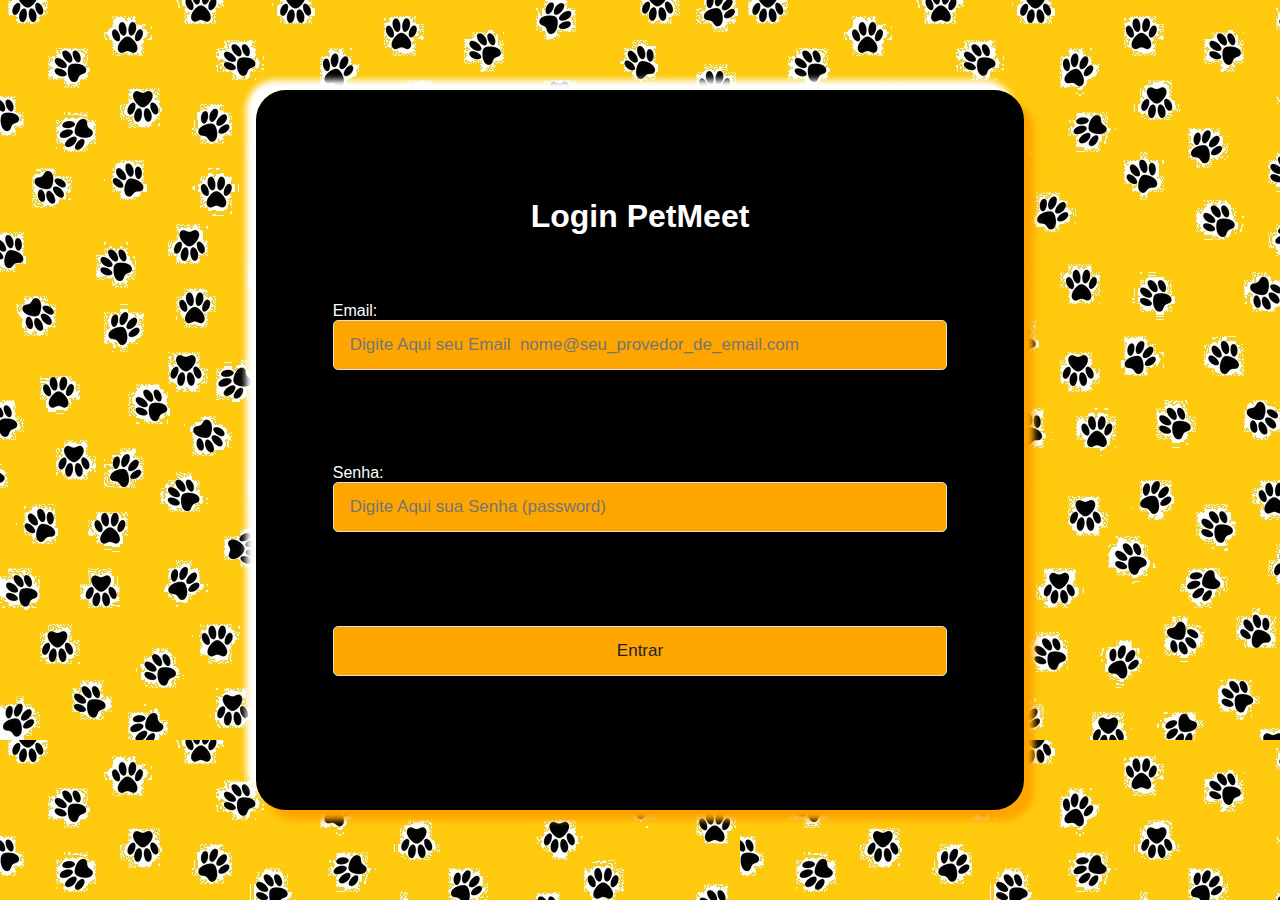
<file: index.html>
<!DOCTYPE html>
<html lang="pt-BR">
  <head>
    <meta charset="UTF-8" />
    <title>Login</title>
    <link rel="stylesheet" href="style.css" />
  </head>
  <body>
    <div class="telaLogin">
      <h1>Login PetMeet</h1>
      <form class="formularios" action="/login" method="post">
        <div class="configCx">
          <label for="email">Email:</label>
          <input
            type="email"
            placeholder="Digite Aqui seu Email  nome@seu_provedor_de_email.com"
            id="email"
            name="email"
            required
          />
        </div>
        <div class="senha configCx">
          <label for="senha">Senha:</label>
          <input
            type="password"
            placeholder="Digite Aqui sua Senha (password)"
            id="senha"
            name="senha"
            required
          />
        </div>
        <div class="btnLogin configCx">
          <input type="submit" value="Entrar" />
        </div>
      </form>
    </div>
  </body>
</html>
</file>
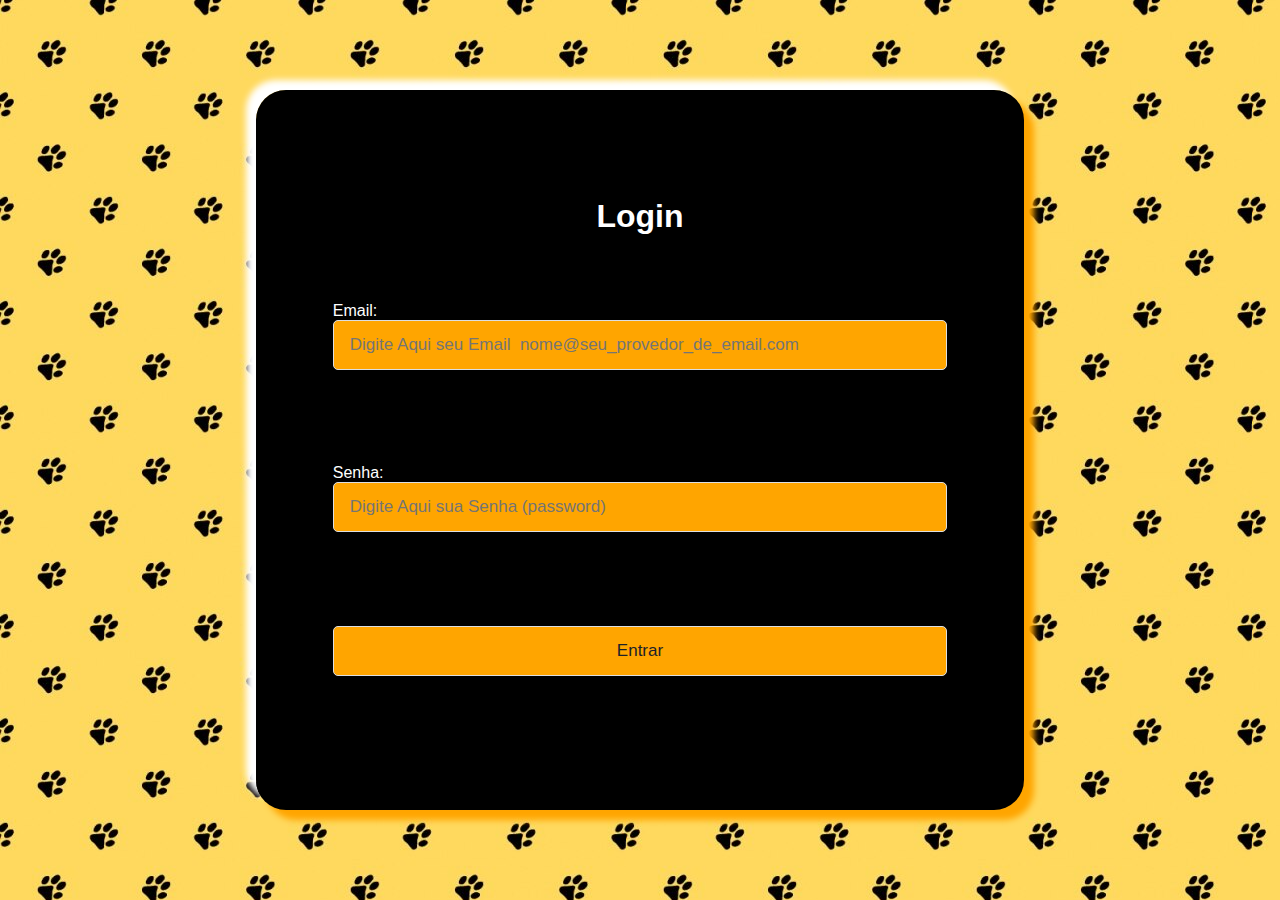
<file: frontend A3/templates/index.html>
<!DOCTYPE html>
<html lang="pt-BR">
  <head>
    <meta charset="UTF-8" />
    <title>Login</title>
    <link rel="stylesheet" href="../../static/style.css" />
  </head>
  <body>
    <div class="telaLogin">
      <h1>Login</h1>
      <form class="formularios" action="/login" method="post">
        <div class="configCx">
          <label for="email">Email:</label>
          <input
            type="email"
            placeholder="Digite Aqui seu Email  nome@seu_provedor_de_email.com"
            id="email"
            name="email"
            required
          />
        </div>
        <div class="senha configCx">
          <label for="senha">Senha:</label>
          <input
            type="password"
            placeholder="Digite Aqui sua Senha (password)"
            id="senha"
            name="senha"
            required
          />
        </div>
        <div class="btnLogin configCx">
          <input type="submit" value="Entrar" />
        </div>
      </form>
    </div>
  </body>
</html>
</file>
<file: style.css>
/* frontend/static/style.css */

body {
  font-family: Arial, sans-serif;
  /* margin: 0; */
  display: flex;
  flex-direction: column;
  /* height: 150vh; */

  /* config.santinho */
  /* border: 5px solid  white; */
  width: 60%;
  height: 80vh;
  box-shadow: -10px -10px 6px white;
  border-radius: 30px;
  max-height: 900px;
}
html {
  display: flex;
  width: 100vw;
  height: 100vh;
  background-image: url(static/Img/patas1.jpg);
  justify-content: center;
  align-items: center;
}
.telaLogin {
  color: white;
  display: flex;
  flex-direction: column;
  justify-content: center;
  background-color: black;
  width: 100%;
  height: 100%;
  border-radius: 30px;
  box-shadow: 10px 10px 6px orange;
}
.formularios {
  display: flex;
  flex-direction: column;
  flex-wrap: wrap;
  align-items: center;
  justify-content: space-around;
  height: 52vh;
}
input[type="email"]:hover {
  border: 5px solid orange;
  background-color: white;
}
input[type="password"]:hover {
  border: 5px solid orange;
  background-color: white;
}
input[type="submit"]:hover {
  border: 5px solid orange;
  background-color: white;
  cursor: pointer;
}
.configCx {
  width: 80%;
}
div > h1 {
  text-align: center;
  margin: 20px 0;
}

input {
  width: 100%;
  background-color: orange;
  transition: 0.9;
}

.header {
  background-color: #ffbf00;
  padding: 10px;
  text-align: center;
}

.header-button {
  background-color: #ffbf00;
  color: black;
  padding: 20px;
  margin: 0px;
  border: none;
  cursor: pointer;
  font-weight: bold;
  font-size: 20px;
}

.header-button:hover {
  background-color: #ffbf00;
}

.gray-label,
.white-label,
.yellow-label {
  flex: 1;
  width: 100%;
}

.gray-label {
  display: flex;
  justify-content: space-around; /* Ajuste para space-around */
  align-items: center;
  background-color: #f8f8ff;
  border-bottom: 6px solid #d3d3d3;
  padding: 10px;
}

.user-info-left {
  display: flex;
  align-items: center;
  justify-content: flex-end;
}
.user-info-right {
  display: flex;
  align-items: center;
  flex-grow: 1; /* Permite que os elementos cresçam igualmente */
}

.user-info-left .user-photo {
  height: 300px;
  width: 300px;
  border-radius: 50%;
  background-color: #555;
  max-width: 100%;
  margin-right: 30px;
  margin-left: 500px;
}

.user-info-right {
  display: flex;
  flex-direction: column;
  align-items: center;
  margin-right: 700px;
  margin-left: 0px;
}

.user-greeting {
  font-size: 18px;
  margin-bottom: 30px;
}

.user-name {
  font-weight: bold;
  margin-right: 95px;
}

.edit-profile {
  display: flex;
  align-items: center;
}

.edit-profile img {
  width: 20px;
  height: 20px;
  margin-bottom: 30px;
  margin-right: 5px;
}

.user-details {
  font-size: 16px;
  margin-bottom: 30px;
  margin-right: 145px;
}

.user-buttons {
  display: flex;
  justify-content: space-around;
  margin-top: 20px;
}

.custom-button {
  background-color: #ffbf00;
  color: black;
  padding: 25px;
  border: none;
  cursor: pointer;
  font-weight: bold;
  font-size: 20px;
  width: 160px;
  border-radius: 10px;
  margin-right: 20px;
  margin-left: 20px;
  box-shadow: 0px 4px 8px rgba(0, 0, 0, 0.1);
  transition: background-color 0.3s, box-shadow 0.3s; /* Adiciona transição para suavizar a mudança */
}

.custom-button:hover {
  background-color: #ffbf00;
  box-shadow: 0px 8px 16px rgba(0, 0, 0, 0.2); /* Adiciona sombreamento no hover */
}

.white-label {
  background-color: white;
  margin-bottom: 50px;
  position: relative;
  display: flex;
  align-items: center;
}

.white-label .left-button,
.white-label .right-button {
  background-color: white;
  border: none;
  cursor: pointer;
  width: 50px;
  height: 50px;
  position: absolute;
  top: 50%;
  transform: translateY(-50%);
}

.white-label .left-button {
  left: 30px;
  height: 100px;
  width: 80px;
  margin-right: 20px;
  margin-left: 20px;
  top: 5%;
}

.white-label .right-button {
  right: 30px;
  height: 100px;
  width: 80px;
  margin-right: 20px;
  margin-left: 20px;
  top: 5%; /* Ajuste a posição vertical */
}

.white-label .left-button img {
  width: 100%; /* Ajuste para ocupar 100% do espaço dentro do botão */
  height: 100%; /* Ajuste para ocupar 100% do espaço dentro do botão */
  border-radius: 50%; /* Adiciona bordas circulares */
}

.white-label .right-button img {
  width: 100%; /* Ajuste para ocupar 100% do espaço dentro do botão */
  height: 100%; /* Ajuste para ocupar 100% do espaço dentro do botão */
  border-radius: 50%; /* Adiciona bordas circulares */
}

.yellow-label-left {
  background-color: #ffbf00;
  border-radius: 10px;
  width: 320px;
  height: 510px;
  margin-right: 10px;
  margin-left: 40px;
  display: flex;
  flex-direction: column; /* Ajuste para empilhar os itens verticalmente */
  align-items: center;
  justify-content: center; /* Ajuste para centralizar verticalmente */
  padding: 10px;
  margin-top: -300px;
  box-shadow: 0px 4px 8px rgba(0, 0, 0, 0.1); /* Adiciona sombreamento */
  transition: box-shadow 0.3s; /* Adiciona transição para suavizar a mudança no hover */
}

.yellow-label-content {
  display: flex;
  align-items: center;
}

.yellow-label-content img {
  width: 30px; /* Ajuste conforme necessário */
  height: 30px; /* Ajuste conforme necessário */
  margin-right: 10px;
}

.yellow-label-left:hover {
  box-shadow: 0px 24px 48px rgba(0, 0, 0, 0.4); /* Adiciona sombreamento no hover */
}

.yellow-label {
  background-color: #ffbf00;
  height: -50px; /* Ajuste conforme necessário */
}

.yellow-popup {
  background-color: #ffbf00;
  border-radius: 10px;
  width: 350px;
  height: 590px;
  position: absolute;
  top: 50%;
  left: 50%;
  transform: translate(-50%, -50%);
  display: flex;
  flex-direction: column;
  align-items: center;
  justify-content: center;
  padding: 10px;
  box-shadow: 0px 4px 8px rgba(0, 0, 0, 0.1);
  z-index: 1000; /* Garante que o pop-up esteja acima dos outros elementos */
}

.popup-header img {
  width: 100%;
  height: 100%;
  border-radius: 10px 10px 0 0; /* Adiciona bordas circulares apenas na parte superior */
}

.popup-content {
  display: flex;
  flex-direction: column;
  align-items: center;
  margin-top: 10px;
}

.popup-content div {
  margin-bottom: 5px;
}

.popup-content input {
  width: 80%;
  padding: 5px;
  margin-bottom: 10px;
  border: 1px solid #ccc;
  border-radius: 5px;
}

.popup-close-button {
  position: absolute;
  top: 10px;
  right: 10px; /* Alterado de 'left' para 'right' para posicionar à direita */
  width: 30px;
  height: 30px;
  border-radius: 50%;
  background-color: #ff4d4d; /* Vermelho */
  display: flex;
  align-items: center;
  justify-content: center;
  cursor: pointer;
}

.popup-close-button::after {
  content: "×";
  font-size: 20px;
  color: white;
}

.popup-save-button {
  background-color: black;
  color: white;
  padding: 15px;
  margin-top: 10px;
  border: none;
  cursor: pointer;
  font-weight: bold;
  font-size: 16px;
  border-radius: 5px;
}

.popup-save-button:hover {
  background-color: #333; /* Altere a cor de fundo no hover conforme desejado */
}

.white-label .left-pet-label {
  display: flex;
  flex-direction: column;
  align-items: center;
  margin-right: 20px;
  margin-left: 20px;
  padding: 20px;
  background-color: #ffbf00;
  border-radius: 10px;
}

.white-label .pet-photo {
  height: 300px;
  width: 300px;
  margin-top: -153px;
  border-radius: 15px; /* Valor arbitrário para o raio da borda */
  background-color: #555;
  margin-bottom: 20px;
}

.white-label .pet-info {
  display: flex;
  flex-direction: column;
  align-items: flex-start;
}

.white-label .info-label {
  color: white;
  margin-bottom: 5px;
}

.white-label .info-text {
  color: black;
  margin-bottom: 10px;
}

.yellow-pet-label-left {
  background-color: #ffbf00;
  border-radius: 10px;
  width: 320px;
  height: 510px;
  margin-right: 10px;
  margin-left: 180px;
  display: flex;
  flex-direction: column;
  align-items: center;
  justify-content: center;
  padding: 10px;
  margin-top: -300px;
  box-shadow: 0px 4px 8px rgba(0, 0, 0, 0.1);
  transition: box-shadow 0.3s;
}

.yellow-pet-label-left .yellow-label-content {
  display: flex;
  align-items: center;
}

.yellow-pet-label-left .yellow-label-content img {
  width: 30px;
  height: 30px;
  margin-right: 10px;
}

.yellow-pet-label-left:hover {
  box-shadow: 0px 24px 48px rgba(0, 0, 0, 0.4);
}

* {
  margin: 0;
  padding: 0;
  box-sizing: border-box;
}

header {
  height: 100vh;
  width: 100%;
  background: #f0f2f5;
  position: relative;
}

header .main {
  position: absolute;
  top: 25%;
  width: 70%;
  display: flex;
  gap: 60px;
  /* display: none; */
  left: 50%;
  transform: translateX(-50%);
}

header .main .left {
  flex: 1;
  justify-content: left;
}

header .main .right {
  flex: 1;
  /* border: 1px solid red; */
}

header .main .left p {
  font-size: 28px;
  letter-spacing: 0.2px;
  margin-left: 28px;
  margin-top: -14px;
  font-weight: 400;
}

header .main .left h1 {
  height: 106px;
  width: 301px;
  font-size: 120px;
  margin-bottom: 30px;
  font-family: sans-serif;
}

header .main .right form {
  background: #fff;
  width: 396px;
  box-shadow: 0 2px 4px rgba(0, 0, 0, 0.1), 0 8px 16px rgba(0, 0, 0, 0.1);
  padding: 20px 0 28px;
  border-radius: 8px;
  margin-top: -50px;
}

.form_body {
  padding: 0 12px;
  display: flex;
  flex-wrap: wrap;
  flex-direction: column;
  gap: 15px;
}

form input {
  flex: 1;
  padding: 14px 16px;
  border: 1px solid #dddfe2;
  color: #1d2129;
  font-size: 17px;
  border-radius: 5px;
  outline-color: #8ab7ef;
}

.login {
  background-color: rgb(247, 247, 127);
  border: none;
  border-radius: 6px;
  font-size: 20px;
  line-height: 48px;
  padding: 0 16px;
  width: 100%;
  padding: 0 16px;
  font-weight: bold;
  letter-spacing: 2px;
  color: black;
  cursor: pointer;
}

.forget {
  text-align: center;
  color: #1877f2;
  cursor: pointer;
  text-transform: capitalize;
  font-size: 16px;
  margin: 5px 0;
}

.forget:hover {
  text-decoration: underline;
}

hr {
  background-color: rgba(128, 128, 128, 0.349);
  height: 0.2px;
}

.create {
  background-color: rgb(247, 247, 127);
  border: none;
  border-radius: 6px;
  font-size: 17px;
  line-height: 48px;
  padding: 0 16px;
  width: 192px;
  padding: 0 16px;
  font-weight: bold;
  color: black;
  cursor: pointer;
  margin: auto;
}

.foot {
  margin-top: 28px;
  margin-left: 35px;
  font-size: 16px;
  font-family: sans-serif;
}

.foot span {
  font-weight: bold;
}

/* //signup design */
.signup {
  position: absolute;
  left: 50%;
  background: #fff;
  width: 432px;
  display: none;
  top: 50%;
  z-index: 222;
  /* padding: 0 15px; */
  padding-bottom: 18px;
  transform: translate(-50%, -50%);
  border-radius: 8px;

  box-shadow: 0 2px 4px rgba(0, 0, 0, 0.1), 0 8px 16px rgba(0, 0, 0, 0.1);
}

.top {
  display: flex;
  align-items: center;
  justify-content: space-between;
  padding: 10px 18px;
}

.top > div > h2 {
  font-size: 32px;
  font-weight: bold;
  font-family: sans-serif;
}

.top > div > p {
  color: #606770;
  font-family: Helvetica, Arial, sans-serif;
  font-size: 15px;
  line-height: 24px;
}

.top img {
  padding-bottom: 35px;
  cursor: pointer;
  width: 25px;
}

hr {
  border: 0.1px;
  background: grey;
}

.signup_body {
  display: flex;
  flex-wrap: wrap;
  padding: 0 15px;
}

.signup_form .same {
  padding: 10px;
  outline: none;
  width: 50%;
  font-size: 15px;
}

.name {
  display: flex;
  gap: 10px;
  margin: 15px 0;
  font-size: 15px;
}

.bottom input {
  padding: 10px;
  width: 100%;
  margin-bottom: 15px;
  font-size: 15px;
  border-radius: 8px;
}

.birthday {
  padding: 0 15px;
}

.birthday select {
  padding: 7px 35px;
  cursor: pointer;
  font-size: 16px;
  border-radius: 3px;
  border: 1px solid rgba(0, 0, 0, 0.458);
}

.date {
  display: flex;
  justify-content: space-between;
  margin: 5px 0;
}

.gender {
  padding: 0 15px;
}

.person {
  display: flex;
  justify-content: space-between;
  margin-top: 3px;
}

.person > div {
  border: 1px solid rgba(0, 0, 0, 0.458);
  padding: 7px;
  display: flex;
  font-size: 16px;
  gap: 15px;
  border-radius: 3px;
}

.person label {
  margin-right: 10px;
}

.content {
  padding: 0 15px;
}

.content p {
  margin: 10px 0;
  font-size: 12px;
  font-family: sans-serif;
}

.text {
  font-size: 12px;
  font-family: sans-serif;
}

.singin {
  height: 36px;
  width: 194px;
  background-color: #42b72a;
  border: none;
  border-radius: 4px;
  color: #fff;
  font-weight: bold;
  margin: auto;
  /* position: absolute;
    left: 50%;
    transform: translateX(-50%); */
  margin-left: 118px;
  margin-top: 20px;
  font-size: 17px;
  cursor: pointer;
}
.blue {
  color: #1877f2;
}

.show {
  display: block;
}

.layer {
  height: 100vh;
  width: 100%;
  position: absolute;
  top: 0;
  left: 0;
  background: #fff;
  z-index: 22;
  opacity: 0.7;
  display: none;
}
</file>
<file: static/style.css>
/* frontend/static/style.css */

body {
  font-family: Arial, sans-serif;
  /* margin: 0; */
  display: flex;
  flex-direction: column;
  /* height: 150vh; */

  /* config.santinho */
  /* border: 5px solid  white; */
  width: 60%;
  height: 80vh;
  box-shadow: -10px -10px 6px white;
  border-radius: 30px;
}
html {
  display: flex;
  width: 100vw;
  height: 100vh;
  background-image: url(../static/Img/patas\ de\ cachorro2.jpg);
  justify-content: center;
  align-items: center;
}
.telaLogin {
    color: white;
  display: flex;
  flex-direction: column;
  justify-content: center;
  background-color: black;
  width: 100%;
  height: 100%;
  border-radius: 30px;
  box-shadow: 10px 10px 6px orange;
}
.formularios {
  display: flex;
  flex-direction: column;
  flex-wrap: wrap;
  align-items: center;
  justify-content: space-around;
  height: 52vh;
}
input[type="email"]:hover {
  border: 3px solid white;
}
input[type="password"]:hover {
  border: 3px solid white;
}
input[type="submit"]:hover {
  border: 3px solid white;
}
.configCx {
  width: 80%;
}
div > h1 {
  text-align: center;
  margin: 20px 0;
}

input {
  width: 100%;
  background-color: orange;
}

.header {
  background-color: #ffbf00;
  padding: 10px;
  text-align: center;
}

.header-button {
  background-color: #ffbf00;
  color: black;
  padding: 20px;
  margin: 0px;
  border: none;
  cursor: pointer;
  font-weight: bold;
  font-size: 20px;
}

.header-button:hover {
  background-color: #ffbf00;
}

.gray-label,
.white-label,
.yellow-label {
  flex: 1;
  width: 100%;
}

.gray-label {
  display: flex;
  justify-content: space-around; /* Ajuste para space-around */
  align-items: center;
  background-color: #f8f8ff;
  border-bottom: 6px solid #d3d3d3;
  padding: 10px;
}

.user-info-left {
  display: flex;
  align-items: center;
  justify-content: flex-end;
}
.user-info-right {
  display: flex;
  align-items: center;
  flex-grow: 1; /* Permite que os elementos cresçam igualmente */
}

.user-info-left .user-photo {
  height: 300px;
  width: 300px;
  border-radius: 50%;
  background-color: #555;
  max-width: 100%;
  margin-right: 30px;
  margin-left: 500px;
}

.user-info-right {
  display: flex;
  flex-direction: column;
  align-items: center;
  margin-right: 700px;
  margin-left: 0px;
}

.user-greeting {
  font-size: 18px;
  margin-bottom: 30px;
}

.user-name {
  font-weight: bold;
  margin-right: 95px;
}

.edit-profile {
  display: flex;
  align-items: center;
}

.edit-profile img {
  width: 20px;
  height: 20px;
  margin-bottom: 30px;
  margin-right: 5px;
}

.user-details {
  font-size: 16px;
  margin-bottom: 30px;
  margin-right: 145px;
}

.user-buttons {
  display: flex;
  justify-content: space-around;
  margin-top: 20px;
}

.custom-button {
  background-color: #ffbf00;
  color: black;
  padding: 25px;
  border: none;
  cursor: pointer;
  font-weight: bold;
  font-size: 20px;
  width: 160px;
  border-radius: 10px;
  margin-right: 20px;
  margin-left: 20px;
  box-shadow: 0px 4px 8px rgba(0, 0, 0, 0.1);
  transition: background-color 0.3s, box-shadow 0.3s; /* Adiciona transição para suavizar a mudança */
}

.custom-button:hover {
  background-color: #ffbf00;
  box-shadow: 0px 8px 16px rgba(0, 0, 0, 0.2); /* Adiciona sombreamento no hover */
}

.white-label {
  background-color: white;
  margin-bottom: 50px;
  position: relative;
  display: flex;
  align-items: center;
}

.white-label .left-button,
.white-label .right-button {
  background-color: white;
  border: none;
  cursor: pointer;
  width: 50px;
  height: 50px;
  position: absolute;
  top: 50%;
  transform: translateY(-50%);
}

.white-label .left-button {
  left: 30px;
  height: 100px;
  width: 80px;
  margin-right: 20px;
  margin-left: 20px;
  top: 5%;
}

.white-label .right-button {
  right: 30px;
  height: 100px;
  width: 80px;
  margin-right: 20px;
  margin-left: 20px;
  top: 5%; /* Ajuste a posição vertical */
}

.white-label .left-button img {
  width: 100%; /* Ajuste para ocupar 100% do espaço dentro do botão */
  height: 100%; /* Ajuste para ocupar 100% do espaço dentro do botão */
  border-radius: 50%; /* Adiciona bordas circulares */
}

.white-label .right-button img {
  width: 100%; /* Ajuste para ocupar 100% do espaço dentro do botão */
  height: 100%; /* Ajuste para ocupar 100% do espaço dentro do botão */
  border-radius: 50%; /* Adiciona bordas circulares */
}

.yellow-label-left {
  background-color: #ffbf00;
  border-radius: 10px;
  width: 320px;
  height: 510px;
  margin-right: 10px;
  margin-left: 40px;
  display: flex;
  flex-direction: column; /* Ajuste para empilhar os itens verticalmente */
  align-items: center;
  justify-content: center; /* Ajuste para centralizar verticalmente */
  padding: 10px;
  margin-top: -300px;
  box-shadow: 0px 4px 8px rgba(0, 0, 0, 0.1); /* Adiciona sombreamento */
  transition: box-shadow 0.3s; /* Adiciona transição para suavizar a mudança no hover */
}

.yellow-label-content {
  display: flex;
  align-items: center;
}

.yellow-label-content img {
  width: 30px; /* Ajuste conforme necessário */
  height: 30px; /* Ajuste conforme necessário */
  margin-right: 10px;
}

.yellow-label-left:hover {
  box-shadow: 0px 24px 48px rgba(0, 0, 0, 0.4); /* Adiciona sombreamento no hover */
}

.yellow-label {
  background-color: #ffbf00;
  height: -50px; /* Ajuste conforme necessário */
}

.yellow-popup {
  background-color: #ffbf00;
  border-radius: 10px;
  width: 350px;
  height: 590px;
  position: absolute;
  top: 50%;
  left: 50%;
  transform: translate(-50%, -50%);
  display: flex;
  flex-direction: column;
  align-items: center;
  justify-content: center;
  padding: 10px;
  box-shadow: 0px 4px 8px rgba(0, 0, 0, 0.1);
  z-index: 1000; /* Garante que o pop-up esteja acima dos outros elementos */
}

.popup-header img {
  width: 100%;
  height: 100%;
  border-radius: 10px 10px 0 0; /* Adiciona bordas circulares apenas na parte superior */
}

.popup-content {
  display: flex;
  flex-direction: column;
  align-items: center;
  margin-top: 10px;
}

.popup-content div {
  margin-bottom: 5px;
}

.popup-content input {
  width: 80%;
  padding: 5px;
  margin-bottom: 10px;
  border: 1px solid #ccc;
  border-radius: 5px;
}

.popup-close-button {
  position: absolute;
  top: 10px;
  right: 10px; /* Alterado de 'left' para 'right' para posicionar à direita */
  width: 30px;
  height: 30px;
  border-radius: 50%;
  background-color: #ff4d4d; /* Vermelho */
  display: flex;
  align-items: center;
  justify-content: center;
  cursor: pointer;
}

.popup-close-button::after {
  content: "×";
  font-size: 20px;
  color: white;
}

.popup-save-button {
  background-color: black;
  color: white;
  padding: 15px;
  margin-top: 10px;
  border: none;
  cursor: pointer;
  font-weight: bold;
  font-size: 16px;
  border-radius: 5px;
}

.popup-save-button:hover {
  background-color: #333; /* Altere a cor de fundo no hover conforme desejado */
}

.white-label .left-pet-label {
  display: flex;
  flex-direction: column;
  align-items: center;
  margin-right: 20px;
  margin-left: 20px;
  padding: 20px;
  background-color: #ffbf00;
  border-radius: 10px;
}

.white-label .pet-photo {
  height: 300px;
  width: 300px;
  margin-top: -153px;
  border-radius: 15px; /* Valor arbitrário para o raio da borda */
  background-color: #555;
  margin-bottom: 20px;
}

.white-label .pet-info {
  display: flex;
  flex-direction: column;
  align-items: flex-start;
}

.white-label .info-label {
  color: white;
  margin-bottom: 5px;
}

.white-label .info-text {
  color: black;
  margin-bottom: 10px;
}

.yellow-pet-label-left {
  background-color: #ffbf00;
  border-radius: 10px;
  width: 320px;
  height: 510px;
  margin-right: 10px;
  margin-left: 180px;
  display: flex;
  flex-direction: column;
  align-items: center;
  justify-content: center;
  padding: 10px;
  margin-top: -300px;
  box-shadow: 0px 4px 8px rgba(0, 0, 0, 0.1);
  transition: box-shadow 0.3s;
}

.yellow-pet-label-left .yellow-label-content {
  display: flex;
  align-items: center;
}

.yellow-pet-label-left .yellow-label-content img {
  width: 30px;
  height: 30px;
  margin-right: 10px;
}

.yellow-pet-label-left:hover {
  box-shadow: 0px 24px 48px rgba(0, 0, 0, 0.4);
}

* {
  margin: 0;
  padding: 0;
  box-sizing: border-box;
}

header {
  height: 100vh;
  width: 100%;
  background: #f0f2f5;
  position: relative;
}

header .main {
  position: absolute;
  top: 25%;
  width: 70%;
  display: flex;
  gap: 60px;
  /* display: none; */
  left: 50%;
  transform: translateX(-50%);
}

header .main .left {
  flex: 1;
  justify-content: left;
}

header .main .right {
  flex: 1;
  /* border: 1px solid red; */
}

header .main .left p {
  font-size: 28px;
  letter-spacing: 0.2px;
  margin-left: 28px;
  margin-top: -14px;
  font-weight: 400;
}

header .main .left h1 {
  height: 106px;
  width: 301px;
  font-size: 120px;
  margin-bottom: 30px;
  font-family: sans-serif;
}

header .main .right form {
  background: #fff;
  width: 396px;
  box-shadow: 0 2px 4px rgba(0, 0, 0, 0.1), 0 8px 16px rgba(0, 0, 0, 0.1);
  padding: 20px 0 28px;
  border-radius: 8px;
  margin-top: -50px;
}

.form_body {
  padding: 0 12px;
  display: flex;
  flex-wrap: wrap;
  flex-direction: column;
  gap: 15px;
}

form input {
  flex: 1;
  padding: 14px 16px;
  border: 1px solid #dddfe2;
  color: #1d2129;
  font-size: 17px;
  border-radius: 5px;
  outline-color: #8ab7ef;
}

.login {
  background-color: rgb(247, 247, 127);
  border: none;
  border-radius: 6px;
  font-size: 20px;
  line-height: 48px;
  padding: 0 16px;
  width: 100%;
  padding: 0 16px;
  font-weight: bold;
  letter-spacing: 2px;
  color: black;
  cursor: pointer;
}

.forget {
  text-align: center;
  color: #1877f2;
  cursor: pointer;
  text-transform: capitalize;
  font-size: 16px;
  margin: 5px 0;
}

.forget:hover {
  text-decoration: underline;
}

hr {
  background-color: rgba(128, 128, 128, 0.349);
  height: 0.2px;
}

.create {
  background-color: rgb(247, 247, 127);
  border: none;
  border-radius: 6px;
  font-size: 17px;
  line-height: 48px;
  padding: 0 16px;
  width: 192px;
  padding: 0 16px;
  font-weight: bold;
  color: black;
  cursor: pointer;
  margin: auto;
}

.foot {
  margin-top: 28px;
  margin-left: 35px;
  font-size: 16px;
  font-family: sans-serif;
}

.foot span {
  font-weight: bold;
}

/* //signup design */
.signup {
  position: absolute;
  left: 50%;
  background: #fff;
  width: 432px;
  display: none;
  top: 50%;
  z-index: 222;
  /* padding: 0 15px; */
  padding-bottom: 18px;
  transform: translate(-50%, -50%);
  border-radius: 8px;

  box-shadow: 0 2px 4px rgba(0, 0, 0, 0.1), 0 8px 16px rgba(0, 0, 0, 0.1);
}

.top {
  display: flex;
  align-items: center;
  justify-content: space-between;
  padding: 10px 18px;
}

.top > div > h2 {
  font-size: 32px;
  font-weight: bold;
  font-family: sans-serif;
}

.top > div > p {
  color: #606770;
  font-family: Helvetica, Arial, sans-serif;
  font-size: 15px;
  line-height: 24px;
}

.top img {
  padding-bottom: 35px;
  cursor: pointer;
  width: 25px;
}

hr {
  border: 0.1px;
  background: grey;
}

.signup_body {
  display: flex;
  flex-wrap: wrap;
  padding: 0 15px;
}

.signup_form .same {
  padding: 10px;
  outline: none;
  width: 50%;
  font-size: 15px;
}

.name {
  display: flex;
  gap: 10px;
  margin: 15px 0;
  font-size: 15px;
}

.bottom input {
  padding: 10px;
  width: 100%;
  margin-bottom: 15px;
  font-size: 15px;
  border-radius: 8px;
}

.birthday {
  padding: 0 15px;
}

.birthday select {
  padding: 7px 35px;
  cursor: pointer;
  font-size: 16px;
  border-radius: 3px;
  border: 1px solid rgba(0, 0, 0, 0.458);
}

.date {
  display: flex;
  justify-content: space-between;
  margin: 5px 0;
}

.gender {
  padding: 0 15px;
}

.person {
  display: flex;
  justify-content: space-between;
  margin-top: 3px;
}

.person > div {
  border: 1px solid rgba(0, 0, 0, 0.458);
  padding: 7px;
  display: flex;
  font-size: 16px;
  gap: 15px;
  border-radius: 3px;
}

.person label {
  margin-right: 10px;
}

.content {
  padding: 0 15px;
}

.content p {
  margin: 10px 0;
  font-size: 12px;
  font-family: sans-serif;
}

.text {
  font-size: 12px;
  font-family: sans-serif;
}

.singin {
  height: 36px;
  width: 194px;
  background-color: #42b72a;
  border: none;
  border-radius: 4px;
  color: #fff;
  font-weight: bold;
  margin: auto;
  /* position: absolute;
    left: 50%;
    transform: translateX(-50%); */
  margin-left: 118px;
  margin-top: 20px;
  font-size: 17px;
  cursor: pointer;
}
.blue {
  color: #1877f2;
}

.show {
  display: block;
}

.layer {
  height: 100vh;
  width: 100%;
  position: absolute;
  top: 0;
  left: 0;
  background: #fff;
  z-index: 22;
  opacity: 0.7;
  display: none;
}
</file>
